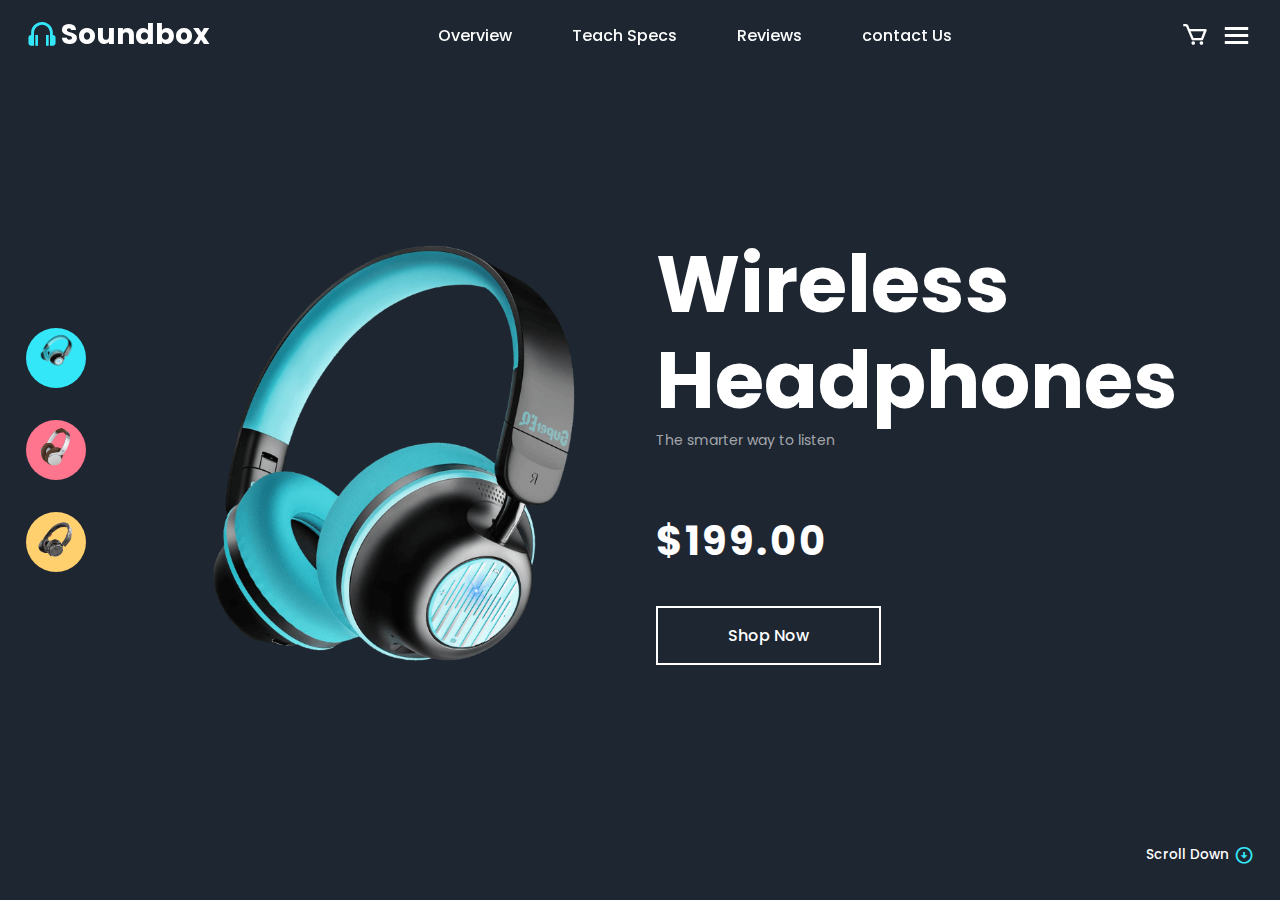
<file: index.html>
<!DOCTYPE html>
<html lang="en">
<head>
    <meta charset="UTF-8">
    <meta http-equiv="X-UA-Compatible" content="IE=edge">
    <meta name="viewport" content="width=device-width, initial-scale=1.0">
    <link rel="stylesheet"
    href="https://cdn.jsdelivr.net/npm/boxicons@latest/css/boxicons.min.css">
    <!-- or -->
    <link rel="stylesheet"
    href="https://unpkg.com/boxicons@latest/css/boxicons.min.css">
    <link rel="preconnect" href="https://fonts.googleapis.com"><link rel="preconnect" href="https://fonts.gstatic.com" crossorigin><link href="https://fonts.googleapis.com/css2?family=Lato:ital@0;1&family=Poppins:ital,wght@0,300;0,400;0,500;0,900;1,600&family=Roboto&display=swap" rel="stylesheet">
    
  <link rel="stylesheet" href="./styles/style.css">
  <link rel="stylesheet" href="./styles/media.css">
    <title>reponsive Headphones Website</title>
</head>
<body>

    <header>
        <a href="#" class="logo"><i class='bx bx-headphone'></i>Soundbox</a>
          <ul class="Navbar">
            <li><a href="#" class="active">Overview</a></li>
            <li><a href="#">Teach Specs</a></li>
            <li><a href="#">Reviews</a></li>
            <li><a href="#">contact Us</a></li>
          </ul>
          <div class="header-icons">
            <i class='bx bx-cart'></i>
            <div class="bx bx-menu" id="menu-icon"></div>
          </div>
    </header>

    <section class="home">
        <div class="home-img">
            <img src="./product1.png" class="one" >
        </div>
        <div class="home-text">

            <h1> Wireless <br> Headphones</h1>
            <h5> The smarter way to listen</h5>
            <h3>$199.00</h3>
            <a href="#" class="btn"> Shop Now</a>

        </div>
    </section>
    

    <div class="main">
      <div class="row"> 
        <li><img src="./main1.png" onclick="slider('product1.png')"></li>
      </div>

      <div class="row2"> 
        <li><img src="./main2.png" onclick="slider('product2.png')"></li>
      </div>
       
      <div class="row3"> 
        <li><img src="./main3.png" onclick="slider('product3.png')"></li>
      </div>
    </div>

    <a href="#" class="bottom">Scroll Down <i class='bx bx-down-arrow-circle'></i></a>

    <script type="text/javascript" src="./script/script.js"> </script>


</body>
</html>
</file>
<file: styles/style.css>
*{
    margin: 0;
    padding: 0;
    box-sizing: border-box;
    font-family: 'poppins', sans-serif;
    text-decoration: none;
    list-style: none;
}

:root{
    --bg-color:var(--bg-color) #101113;
    --tex-color:#fff;
    --main-color:#34e7f8;
    --other-color:#fcfcfc;
    --h1-font: 4rem
    --p-font: 1rem
}

body{
   background-color: #1d2631;
   color: var(--tex-color);
}

 
header{
     position: fixed;
     width: 100%;
     top: 0;
     right: 0;
     z-index: 1000;
     display: flex;
     align-items: center;
     justify-content: space-between;
     padding: 30px 8%;
}
 
.logo{
     display: flex;
     align-items: center;
     color: var(--tex-color);
     font-size: 28px;
     font-weight: bold;
}
 
.logo i{
     color: var(--main-color);
     font-size: 32px;
     margin-right: 3px;
 
}

.Navbar{
    display: flex;
}

.Navbar a {
    color: var(--other-color);
    font-size: 1rem;
    font-weight: 500;
    margin: 0 30px;
    transition: all 0.55 ease;
}

.Navbar a:hover {
    color: var(--main-color);
}

#menu-icon{
    font-size: 35px;
    color: var(--tex-color);
    z-index: 10001;
    cursor: pointer;
}

.Navegação{
     display: flex;
 
}
.Navegação a{
     color: var(--other-color);
     font-size: 1rem;
     font-weight: 500;
     margin: 0 30px;
     transition: a .55s ease;
}
 
.Navegação a:hover{
     color: var(--main-color);
}
 
.header-icons{
     display: flex;
     align-items: center;
     
}
 
#menu{
     
     font-size: 35px;
     color: var(--tex-color);
     z-index: 10001;
     cursor: pointer;
}
 
 
.header-icons i{
     margin-right: 10px;
     font-size: 28px;
     cursor: pointer; 
     transition: all .5 ease;
}
.header-icons i:hover{
     transform: translate(-5px);
     color: var(--main-color);
}
 
.section{
     padding: 0 15%;
}
  
 
 
.home{
     position: relative;
     height: 100vh;
     width: 100%;
     display: grid;
     grid-template-columns: repeat(2,1fr);
     align-items: center;
     gap: 2rem;
}
 
.home-text h1{
      font-size: 80px;
      line-height: 1.2;
      margin-bottom: 2px;
 
}
.home-text h5{
     color: #ffffff99;
     font-size: 14px;
     font-weight: 400;
     margin-bottom: 60px;
}
 
.home-text h3{
     font-size: 40px;
     font-weight: 700;
     letter-spacing: 2px;
     margin-bottom: 35px;
}
 
.home-img img{
     max-width: 100%;
     width:28rem ;
     height: auto;
     margin-left: 25%;
}
 
.btn{
     display: inline-block;
     padding: 15px 70px;
     font-size: 16px;
     font-weight: 500;
     background: transparent;
     border: solid 2px var(--tex-color);
     transition: all.55 ease;
     color: #fff;
}
 
.btn:hover{
     background-color: var(--tex-color);
     border: 2px solid var(--tex-color);
     color: #000;
}
 
.main{
     position: absolute;
     top: 50%;
     left: 3%;
     transform: translateY(-50%);
     display: flex;
     flex-direction: column;
     justify-content: center;
     align-items: center;
     gap: 2rem;
}
 
.main li img{
     width: 50px;
     height: auto;
     max-width: 100%;
}
 
.row{
     background: var(--main-color);
     height: 70px;
     width: 70px;
     border-radius: 50%;
     justify-content: center;
     transition: all.55s ease;
     cursor: pointer;
     display: inline-flex;
}
 
.row:hover{
     transform: translateY(-8px) ;
}
 
.row2 {
     background: #ff758d;
     height: 70px;
     width: 70px;
     border-radius: 50%;
     display: inline-flex;
     align-items: center;
     justify-content: center;
     transition: all.55s ease;
     cursor: pointer;
}
 
.row2:hover{
     transform: translateY(-8px);
}
 
.row3 {
     background: #ffd06d;
     height: 70px;
     width: 70px;
     border-radius: 50%;
     display: inline-flex;
     align-items: center;
     justify-content: center;
     transition: all.55s ease;
     cursor: pointer;
}
 
.row3:hover{
     transform: translateY(-8px);
}

.bottom{    
    position: absolute;
     bottom: 35px;
     right: 8%;
     display: flex;
     align-items: center;
     color: var(--tex-color);
     font-size: 85%;
     font-weight: 500;
}
.bottom i{
     color: var(--main-color);
     font-size: 20px;
     margin-left: 5px;
     transition: all .55s ease;
}
 
.bottom i:hover{
     transform: translateY(-8px);
}
</file>
<file: styles/media.css>
@media screen and (max-width:1740px){
    header{
        padding: 14px 2%;
    }

    .main{
        left: 2%;
        transition: .2s;
    }

    .bottom{
        right: 2%;
        transition: .2s;
    }
}

@media screen and (max-width:1625px){
    :root{
        --h1-font: 4rem
    }
}

@media screen and (max-width:1400px){
    :root{
        --h1-font: 4rem
    }
    .row{
        height: 60px;
        width: 60px;
    }
    .row2{
        height: 60px;
        width: 60px;
    }
    .row3{
        height: 60px;
        width: 60px;
    }
    .main li img{
        width: 40px;
    }
}

@media screen and (max-width:1150px){
    section{
        padding: 0 6%;
    }

}

@media screen and (max-width:1000px){
   section{
    padding: 40px 18%;
   }
   .home{
    height: auto;
    grid-template-columns: 1fr;
   }
   .home-img{
    text-align: center;
    margin-top: 80px;
    
   }
   .home-img img{
    width: 400px;
    height: auto;
    max-width: 100%;
   }
   :root{
    --h1-font: 4rem
   }
   .home-text{
    text-align: center;
   }
   .home-text h5{
    margin-bottom: 15px;
   }
   .home-text h3{
    font-size: 45px;
    margin-bottom: 45px;
   }
   .bottom{
    display: none;
   }

}

@media screen and (max-width:890px){
    .Navbar{
        position: absolute;
        top: 100%;
        right: -200%;
        width: 200px;
        background-color: var(--main-color);
        display: flex;
        align-items: center;
        flex-direction: column;
        justify-content: flex-start;
        padding: 20px;
        border-radius: 4px;
        transition: all .55s ease;
    }
    .Navbar a{
        display: block;
        margin: 4px 0;
        transition: all .45s ease;
    }
    .Navbar a:hover{
        transform: translateY(5px);
        color: var(--text-color);
    }
    .Navbar a.active{
        color: var(--text-color);
    }
    .navbar.open{
        right: 2%;
    }
}

@media screen and (max-width:600px){
    section{
        padding: 100px 18% ;
    }
    .home{
        height:auto;
    }
    .home-img img{
        width: 300px;
        height: auto;
        max-width: 100%;
    }
    :root{
        --h1-font:2.1rem;
    }
    
}
</file>
